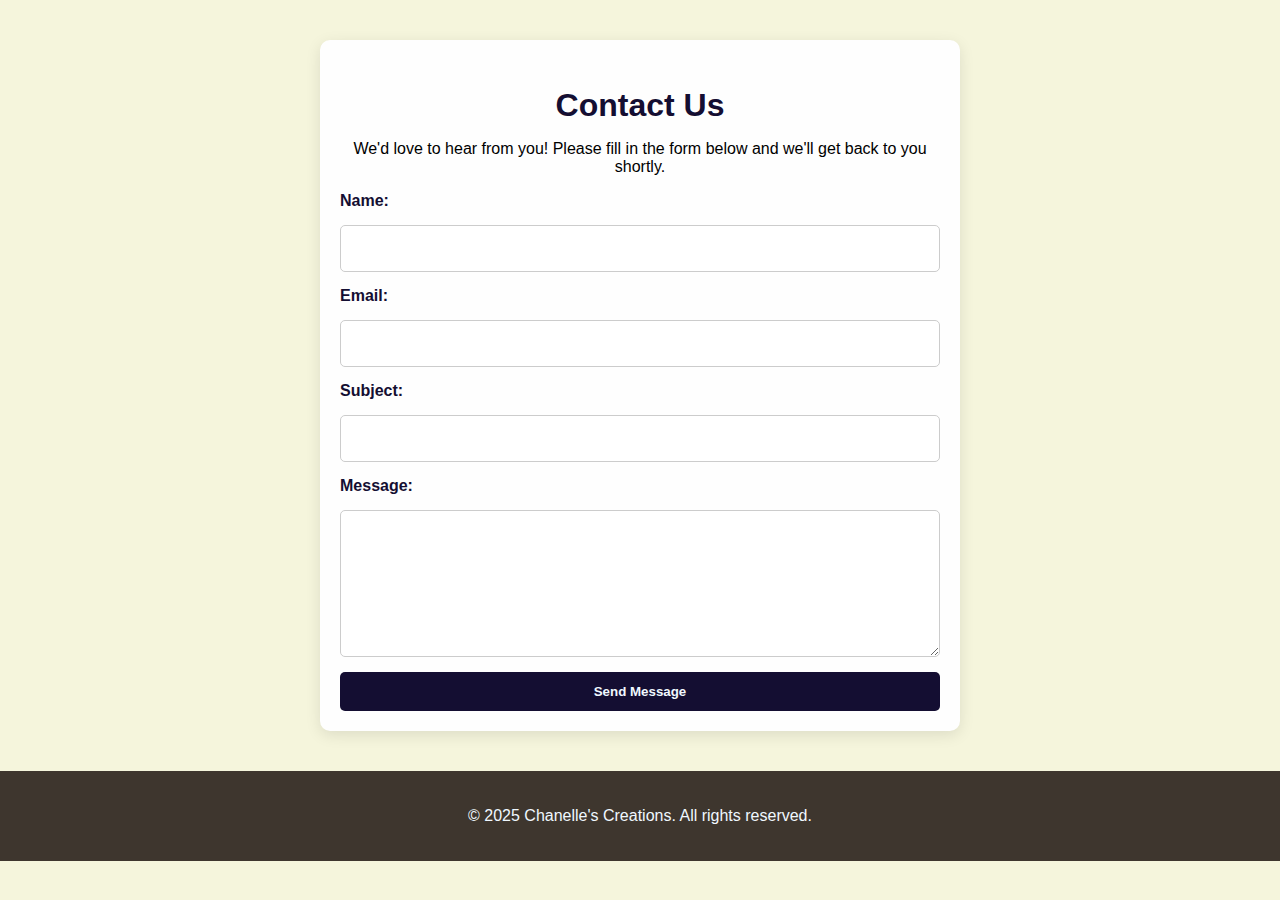
<file: contact.html>
<!DOCTYPE html>
<html lang="en">
<head>
    <meta charset="UTF-8">
    <meta name="viewport" content="width=device-width, initial-scale=1.0">
    <title>Contact</title>
    <link rel="stylesheet" href="style.css">
        <!-- Google Font -->
    <link href="https://fonts.googleapis.com/css2?family=Poppins:wght@400;700&display=swap" rel="stylesheet">
</head>
<body>
    

    <section class="contact-section">
    <h2>Contact Us</h2>
    <p>We'd love to hear from you! Please fill in the form below and we'll get back to you shortly.</p>

    <form class="contact-form" action="mailto:cll.booysen@gmail.com" method="post" enctype="text/plain">
        <label for="name">Name:</label>
        <input type="text" id="name" name="name" required>

        <label for="email">Email:</label>
        <input type="email" id="email" name="email" required>

        <label for="subject">Subject:</label>
        <input type="text" id="subject" name="subject" required>

        <label for="message">Message:</label>
        <textarea id="message" name="message" rows="5" required></textarea>

        <button type="submit">Send Message</button>
    </form>
</section>
    <footer>
        <div class="footer-content">
            <p>&copy; 2025 Chanelle's Creations. All rights reserved.</p>
    </body>
</html>
</file>
<file: style.css>
body {
    background-color: beige;
    font-family: Arial, Helvetica, sans-serif;
    margin: 0;
    padding: 0;
}

h1, h2, h3 {
    text-align: center;
    font-size: 2rem;
}

h2 {
    color: #ffffff;
}

h3 {
    color: #3E362E;
}


/* Header Styling */
header {
    background-color: #3E362E;
    color: aliceblue;
    padding: 30px 0;
    text-align: center;
    box-shadow: 0 4px 10px rgba(0, 0, 0, 0.2);
}

header h1 {
    margin: 0;
    font-size: 3rem;
    font-weight: 700;
    letter-spacing: 2px;
}


/*-----------------------PRODUCTS_SECTION-------------------------*/
.products {
    display: grid;
    grid-template-columns: repeat(auto-fit, minmax(300px, 1fr));
    gap: 20px;
    padding: 20px;
}

/*
.cards {
    display: grid;
    grid-template-columns: repeat(auto-fit, minmax(300px, 1fr));
    gap: 20px;
    padding: 20px;
}
*/

.cards {
  display: flex;
  overflow-x: auto;
  scroll-behavior: smooth;
  padding: 1rem;
  gap: 1rem; /* space between cards */
}

.product {
  min-width: 300px;
  flex: 0 0 auto;
  border: 1px solid #ccc;
  border-radius: 10px;
  padding: 1rem;
  background-color: #fff;
  box-shadow: 0 2px 5px rgba(0,0,0,0.1);
}


.product {
    background-color: #3E362E;
    color: aliceblue;
    padding: 20px;
    border-radius: 10px;
}


.product img,
.marketing-content img {
    width: 100%;
    height: auto;
    border-radius: 5px;
    object-fit: cover;
    display: block;
    margin-bottom: 15px;
}

.product img {
    max-height: 300px;
    width: 100%;
    object-fit: cover;
}

.product video, .marketing-content video {
    width: 50%;
    height: auto;
    border-color: #ccc;
    border-style: groove;
    border-width: 0cap 5px 5px 5px;
    background-color: #f0f0f0;
    border-radius: 10px;
    object-fit: cover;
    display: block;
    margin: auto;
}

.cards::-webkit-scrollbar {
  display: none;
}
.cards {
  -ms-overflow-style: none;  /* IE/Edge */
  scrollbar-width: none;     /* Firefox */
}

/*-----------------------INTRO_SECTION-------------------------*/

.intro p {
    text-align: center;
    
}

/*-----------------------PRODUCTS_SECTION_BUTTONS-------------------------*/
.buy-btn {
    display: inline-block;
    background-color: aliceblue;
    color: #3E362E;
    padding: 10px 15px;
    border: none;
    border-radius: 5px;
    margin-top: 10px;
    text-decoration: none;
    font-weight: bold;
}


/*-----------------------MARKETING_SECTION-------------------------*/
.marketing {
    display: grid;
    grid-template-columns: repeat(auto-fit, minmax(300px, 1fr));
    gap: 20px;
    padding: 20px;
}

.marketing-content {
    background-color: #3E362E;
    color: aliceblue;
    padding: 20px;
    border-radius: 10px;
}

/*-----------------------FOOTER-------------------------*/
footer {
    background-color: #3E362E;
    color: aliceblue;
    text-align: center;
    padding: 20px;
}

footer a {
    color: aliceblue;
    text-decoration: underline;
}
footer a:hover {
    color: #ffffff;
}

/*-----------------------TOP NAVIGATION BAR-------------------------*/
.top-nav {
    background-color: #3E362E;
    padding: 10px 0;
    box-shadow: 0 2px 5px rgba(0, 0, 0, 0.2);
}

.top-nav ul {
    list-style: none;
    display: flex;
    justify-content: center;
    margin: 0;
    padding: 0;
    flex-wrap: wrap;
}

.top-nav li {
    margin: 0 15px;
}

.top-nav a {
    text-decoration: none;
    color: aliceblue;
    font-weight: bold;
    padding: 8px 12px;
    border-radius: 5px;
    transition: background-color 0.3s;
}

.top-nav a:hover {
    background-color: aliceblue;
    color: #AC8968;
}


.cart-display {
    background-color: #f5f5f5;
    padding: 20px;
    margin-top: 30px;
    border-radius: 10px;
    box-shadow: 0 2px 10px rgba(0, 0, 0, 0.1);
}

.cart-display h2 {
    color: #140e32;
    text-align: center;
}

#cart-items div {
    margin: 10px 0;
    font-size: 1.1rem;
}


/*-----------------------NAV BAR ANIMATIONS-------------------------*/
@keyframes slideDown {
    from {
        transform: translateY(-100%);
        opacity: 0;
    }
    to {
        transform: translateY(0);
        opacity: 1;
    }
}

.top-nav {
    background-color: #AC8968;
    padding: 10px 0;
    box-shadow: 0 2px 5px rgba(0, 0, 0, 0.2);
    animation: slideDown 0.6s ease-out forwards;
    opacity: 0; /* Initial state for animation */
}

.top-nav ul {
    list-style: none;
    display: flex;
    justify-content: center;
    margin: 0;
    padding: 0;
    flex-wrap: wrap;
}

.top-nav li {
    margin: 0 15px;
}

.top-nav a {
    text-decoration: none;
    color: aliceblue;
    font-weight: bold;
    padding: 8px 12px;
    border-radius: 5px;
    transition: all 0.3s ease-in-out;
    display: inline-block;
    transform: scale(1);
}

.top-nav a:hover {
    background-color: aliceblue;
    color: #140e32;
    transform: scale(1.1);
}



/*-----------------------CONTACT SECTION-------------------------*/
.contact-section {
    max-width: 600px;
    margin: 40px auto;
    padding: 20px;
    background-color: #fefefe;
    border-radius: 10px;
    box-shadow: 0 4px 15px rgba(0, 0, 0, 0.1);
    text-align: center;
}

.contact-section h2 {
    color: #140e32;
    margin-bottom: 10px;
}

.contact-form {
    display: flex;
    flex-direction: column;
    gap: 15px;
    text-align: left;
}

.contact-form label {
    font-weight: bold;
    color: #140e32;
}

.contact-form input,
.contact-form textarea {
    padding: 10px;
    border: 1px solid #ccc;
    border-radius: 5px;
    font-family: 'Poppins', Arial, sans-serif;
    font-size: 1rem;
}

.contact-form button {
    background-color: #140e32;
    color: aliceblue;
    padding: 12px;
    border: none;
    border-radius: 5px;
    font-weight: bold;
    cursor: pointer;
    transition: background-color 0.3s ease;
}

.contact-form button:hover {
    background-color: #2a1e66;
}


/*-----------------------CART/ CHECKOUT DISPLAY-------------------------*/
.cart-display, .checkout {
    background-color: #fdfdfd;
    padding: 20px;
    margin: 30px auto;
    max-width: 600px;
    border-radius: 10px;
    box-shadow: 0 2px 10px rgba(0, 0, 0, 0.1);
}

.cart-display h2, .checkout h2 {
    text-align: center;
    color: #140e32;
}

.cart-display div, .checkout div {
    margin: 10px 0;
    padding: 10px;
    background-color: #f3f3f3;
    border-radius: 5px;
}

.cart-display button,
.checkout button {
    background-color: #140e32;
    color: white;
    padding: 10px 15px;
    border: none;
    border-radius: 5px;
    font-weight: bold;
    margin-top: 15px;
    cursor: pointer;
    transition: background-color 0.3s ease;
}

.cart-display button:hover,
.checkout button:hover {
    background-color: #2a1e66;
}

/*-----------------------THANK YOU PAGE-------------------------*/
.thank-you {
    max-width: 600px;
    margin: 100px auto;
    text-align: center;
    background-color: #fdfdfd;
    padding: 40px;
    border-radius: 15px;
    box-shadow: 0 5px 20px rgba(0,0,0,0.1);
}

.thank-you h1 {
    color: #140e32;
    font-size: 2.5rem;
    margin-bottom: 20px;
}

.thank-you p {
    font-size: 1.2rem;
    margin-bottom: 30px;
    color: #333;
}
</file>
